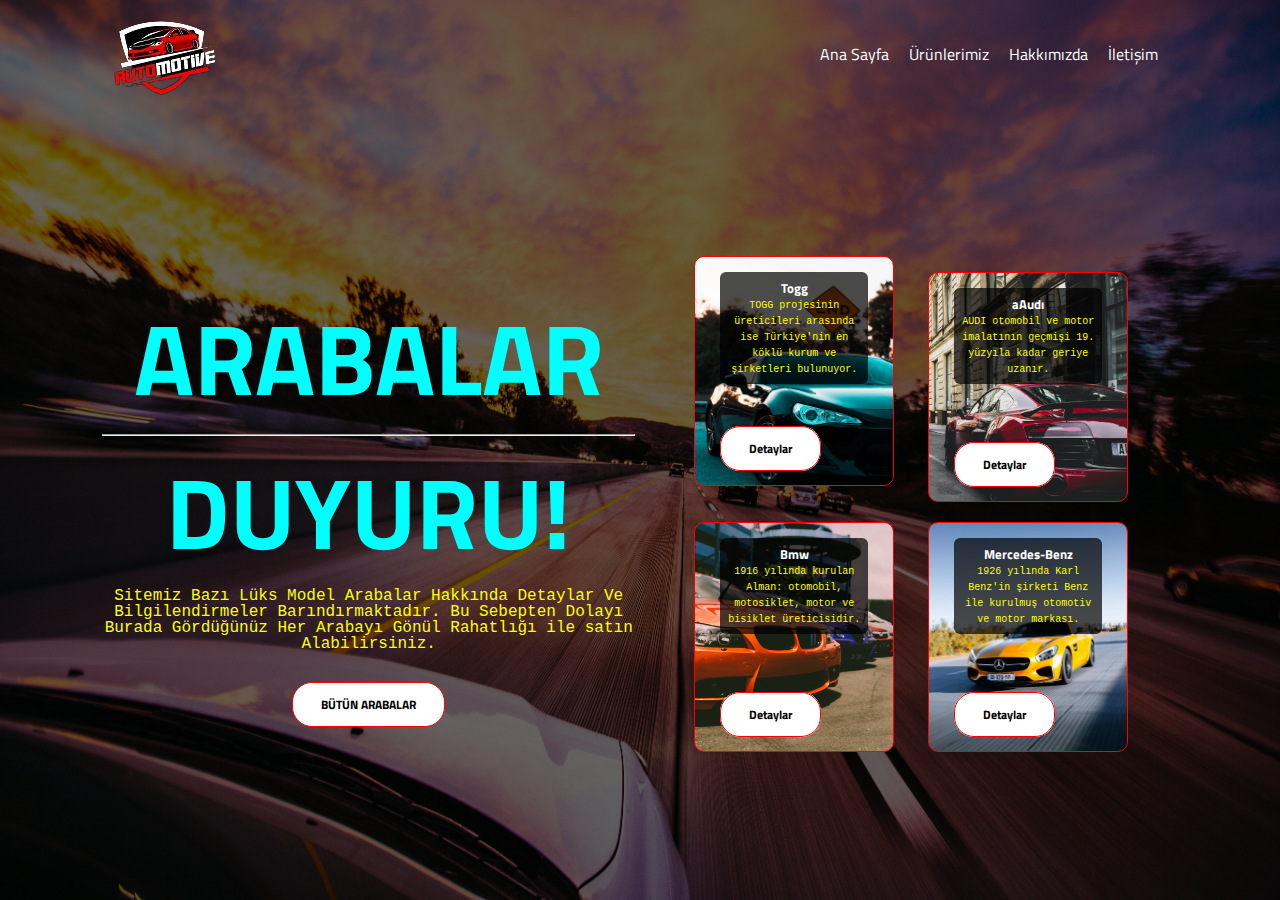
<file: Araba Sitesi Projem/index.html>
<!DOCTYPE html>
<html lang="en">
<head>
    <meta charset="UTF-8">
    <meta name="viewport" content="width=device-width, initial-scale=1.0">
    <link rel="stylesheet" href="https://cdnjs.cloudflare.com/ajax/libs/font-awesome/6.5.1/css/all.min.css" integrity="sha512-DTOQO9RWCH3ppGqcWaEA1BIZOC6xxalwEsw9c2QQeAIftl+Vegovlnee1c9QX4TctnWMn13TZye+giMm8e2LwA==" crossorigin="anonymous" referrerpolicy="no-referrer" />
    <title>MMV</title>
    <link rel="stylesheet" href="style.css">
</head>
<body>
    
    
  

<div class="container">
    <div class="navbar">
        <a href="#">
            <img src="./images/logo.png" alt="logo">
        </a>
        <nav>
            <ul>
                <li><a href="file:///C:/Users/Emre/Desktop/%C4%B0nt%20programlama%20final/index.html">Ana Sayfa</a></li>
                <li><a href="https://regalraptor.com.tr/bayiol.asp">Ürünlerimiz</a></li>
                <li><a href="https://www.dogusgrubu.com.tr/tr/hakkimizda">Hakkımızda</a></li>
                <li><a href="https://www.instagram.com/batunuzz.d/">İletişim</a></li>
                <li><a href="#">
                    <i class="fa-solid fa-bars"></i>
                    <i class="fa-solid fa-house"></i>
                </a>
            </li>
            </ul>
        </nav>
    </div>

    <div class="row">
        
        <div class="col">
           
            
            <h1>ARABALAR
            <hr>
            DUYURU!
            </h1>
            <P class="desc">
Sitemiz Bazı Lüks Model Arabalar Hakkında Detaylar Ve Bilgilendirmeler Barındırmaktadır. Bu Sebepten Dolayı Burada Gördüğünüz Her Arabayı Gönül Rahatlığı ile satın Alabilirsiniz.
            </P>
            <button class="btn">BÜTÜN ARABALAR</button>
        </div>
        <div class="col">
            
            
            <div class="cards">
                
                <div class="card card-1" > 
                    
                    <div class="card-head">
                        <h5>Togg</h5>
                        <p>TOGG projesinin üreticileri arasında ise Türkiye'nin en köklü kurum ve şirketleri bulunuyor. </p>
                    </div>
                    <div class="card-bottom">
                        <a href="https://www.instagram.com/toggotomotiv/" class="btn">Detaylar</a>
                    </div>
                </div>
                <div class="card card-2"> 
                    <div class="card-head">
                        <h5> aAudı</h5>
                        <p> AUDI otomobil ve motor imalatının geçmişi 19. yüzyıla kadar geriye uzanır. </p>
                    </div>
                    <div class="card-bottom">
                        <a href="https://www.audi.com.tr/tr/web/tr.html" class="btn">Detaylar</a>
                    </div>
                </div>
                <div class="card card-3"> 
                    <div class="card-head">
                        <h5>Bmw</h5>
                        <p>1916 yılında kurulan Alman: otomobil, motosiklet, motor ve bisiklet üreticisidir. </p>
                    </div>
                    <div class="card-bottom">
                        <a href="https://www.bmw.com.tr/tr/index.html" class="btn">Detaylar</a>
                    </div>
                </div>
                <div class="card card-4"> 
                    
                    <div class="card-head">
                        
                        <h5>Mercedes-Benz</h5>
                        <p>1926 yılında Karl Benz'in şirketi Benz ile kurulmuş otomotiv ve motor markası.  </p>
                    </div>
                    <div class="card-bottom">
                        <a href="https://www.mercedes-benz.com.tr/passengercars.html?group=all&subgroup=see-all&view=BODYTYPE" class="btn">Detaylar</a>
                        <div class="video">
                            
                        </div>
                    </div>
                </div>
            </div>
        </div>
    </div>
</div>







</body>
</html>
</file>
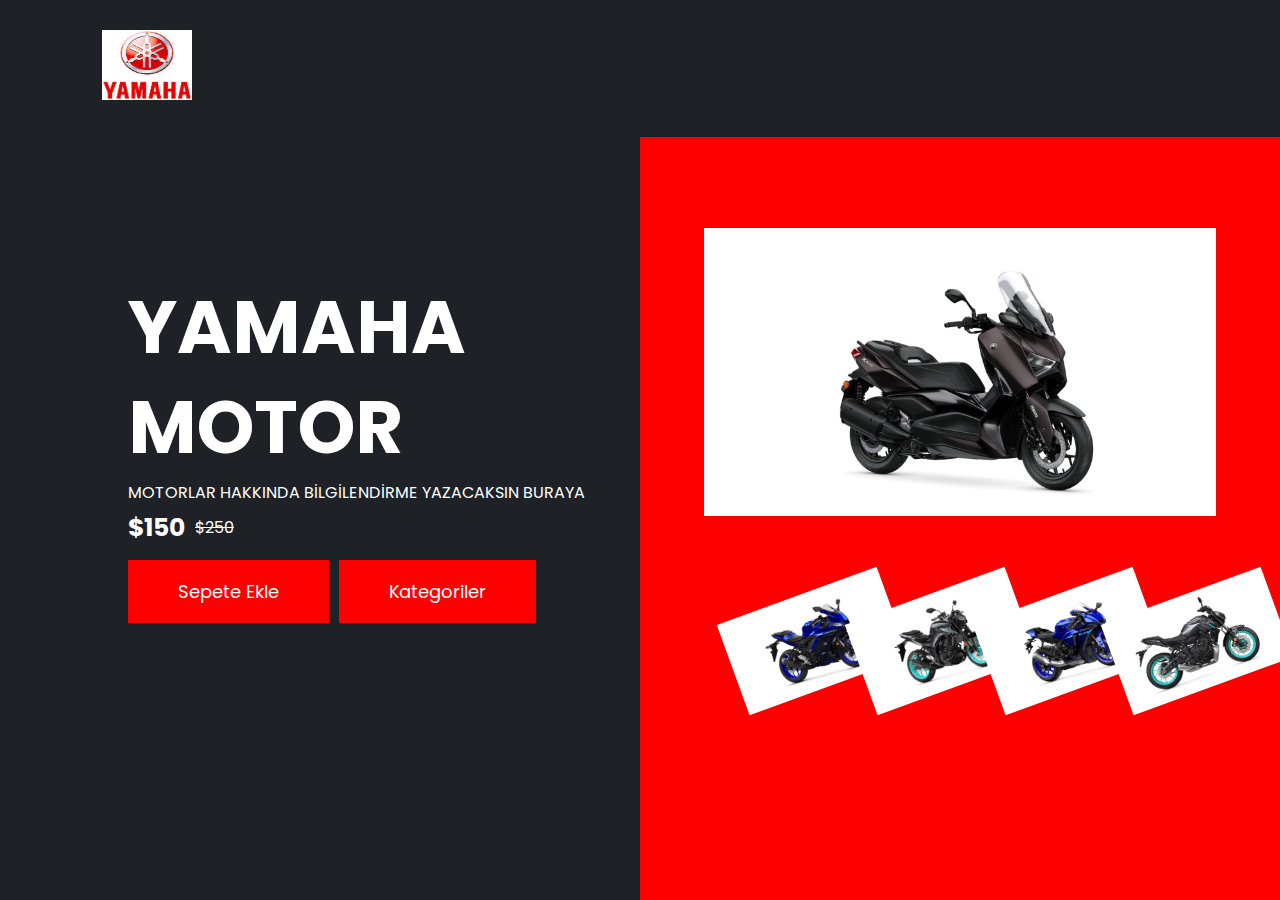
<file: Motor Sitesi Projem/index.html>
<!DOCTYPE html>
<html lang="en">
<head>
    <meta charset="UTF-8">
    <link rel="stylesheet" href="https://cdnjs.cloudflare.com/ajax/libs/font-awesome/6.5.1/css/all.min.css" integrity="sha512-DTOQO9RWCH3ppGqcWaEA1BIZOC6xxalwEsw9c2QQeAIftl+Vegovlnee1c9QX4TctnWMn13TZye+giMm8e2LwA==" crossorigin="anonymous" referrerpolicy="no-referrer" />
    <title>Nike Resmi Sitesi</title>
    <link rel="stylesheet" href="style.css">
</head>
<body>
    <!--    row 2 kutucuğun kapsayıcısı container genel kapsayıcı nav ise iconları ve a etiketlerini kapsıyor    -->

    <div class="container">
        <nav>
            <div class="logo"> <img src="./yamahalogos.jpg" alt="logo" style="width: 90px; height: 70px;">
            </div>

            <div class="nav-links">


                <a href="#">
                    <i class="fas fa-search"></i>
                </a>



                <a href="#">
                    <i class="fas fa-shopping-bag"></i>
                </a>



                <a href="#">
                    <i class="fas fa-bars"></i>
                </a>

            </div>
        </nav>
       
        <div class="row">
            <div class="col-1">
                <h1>YAMAHA <br>MOTOR</h1>

                <!--       BİLGİLENDİRME YAPILACAK KOD KISMI         -->
                <p>MOTORLAR HAKKINDA BİLGİLENDİRME YAZACAKSIN BURAYA</p>

                <div class="price">
                    <h2>$150</h2>
                    <s>$250</s>
                </div>
                <div class="buttons">
                    <button>Sepete Ekle</button>
                    <a href="#">Kategoriler</a>
                </div>
            </div>
            <div class="col-2">
                <div class="feature-img">
                    <img src="MOTOR1.jpg" alt="shoe">
                </div>
                <div class="small-img-wrapper">
                    <div class="small-img">
                        <img src="MOTOR2.jpg" alt="shoeblue">
                    </div>
                    <div class="small-img">
                        <img src="motor3.jpg" alt="shoeblue">
                    </div>
                    <div class="small-img">
                        <img src="motor5.jpg" alt="shoeblue">
                    </div>
                    <div class="small-img">
                        <img src="motor6.jpg" alt="shoeblue">
                    </div>
                </div>
            </div>

        </div>
    </div>



</body>
</html>
</file>
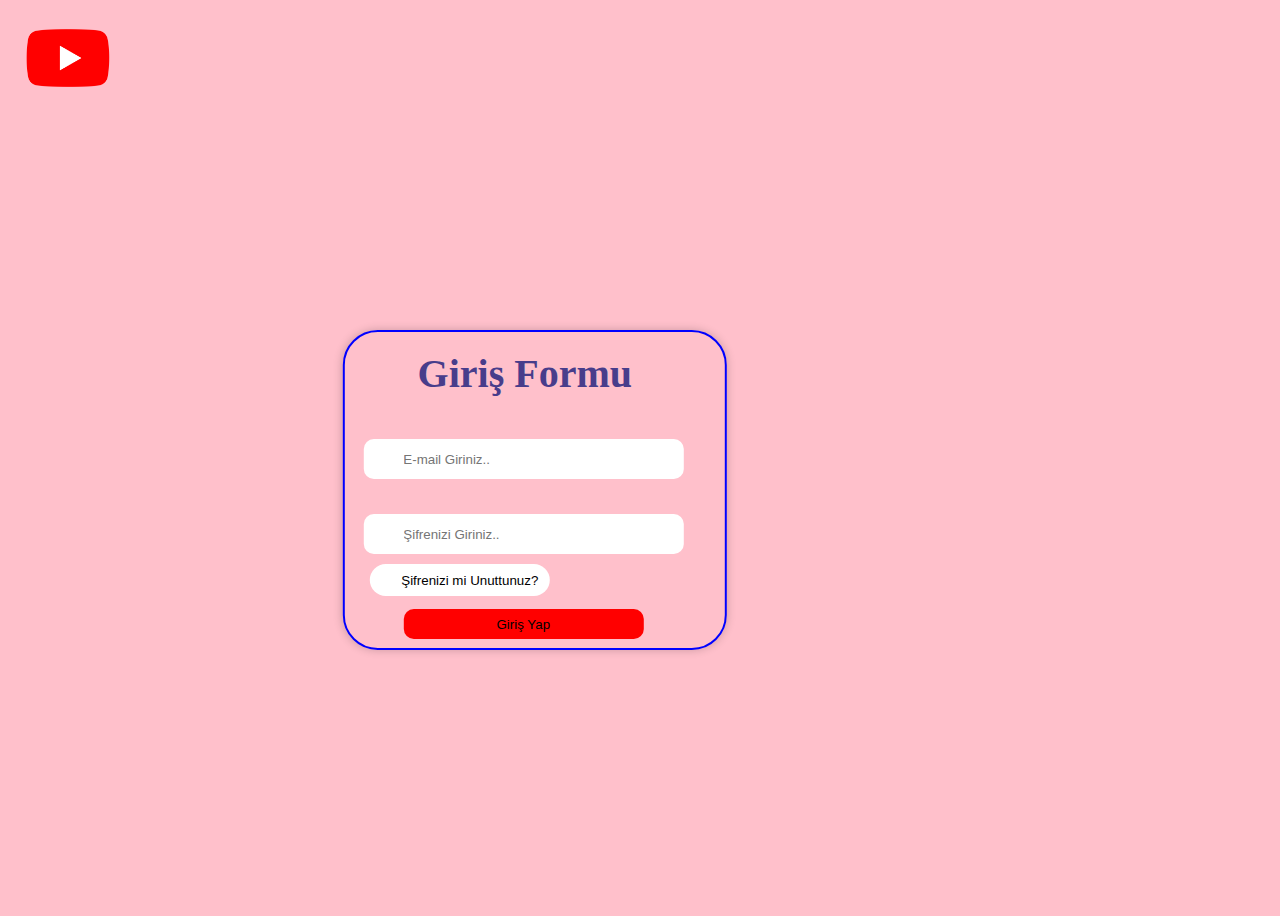
<file: Batuhan yalçın 230501074 ip final/giriş.html>
<!DOCTYPE html>
<html lang="en">
<head>
    <meta charset="UTF-8">
    <meta name="viewport" content="width=device-width, initial-scale=1.0">
    <link rel="stylesheet" href="login.css">
    <title>Giriş Sayfası</title>
</head>
<body>
    <!--      Navbar kapsayıcım div class logo ile youtube logosunu oraya koydum          -->
    <div class="navbar">
        <div class="logo">
            <img src="./image/Youtube_logo.png" alt="Youtube">
        </div>
    </div>
    <!--      Container a bir div daha açtım ve box yazdım bir giriş formu oluşturmak için bir div açıp input form ismi verdim ve inputları yazdım                       -->
    <div class="container">
        <div class="box">
            <h2>Giriş Formu</h2>
            <div class="inputform">
                <form class="form">
                <input type="email" name="email" placeholder="E-mail Giriniz.." required="required">
                <input type="password" name="şifre" placeholder="Şifrenizi Giriniz.." required="required">
                <input type="submit" value="Giriş Yap" class="btn"><a href="youtube.html"></a>
                <button type="submit" class="btn2"> <a href="anasayfa.html">git</a> Şifrenizi mi Unuttunuz?</button>
                
            </form>
            </div>
        </div>
    </div>
</body>
</html>
</file>
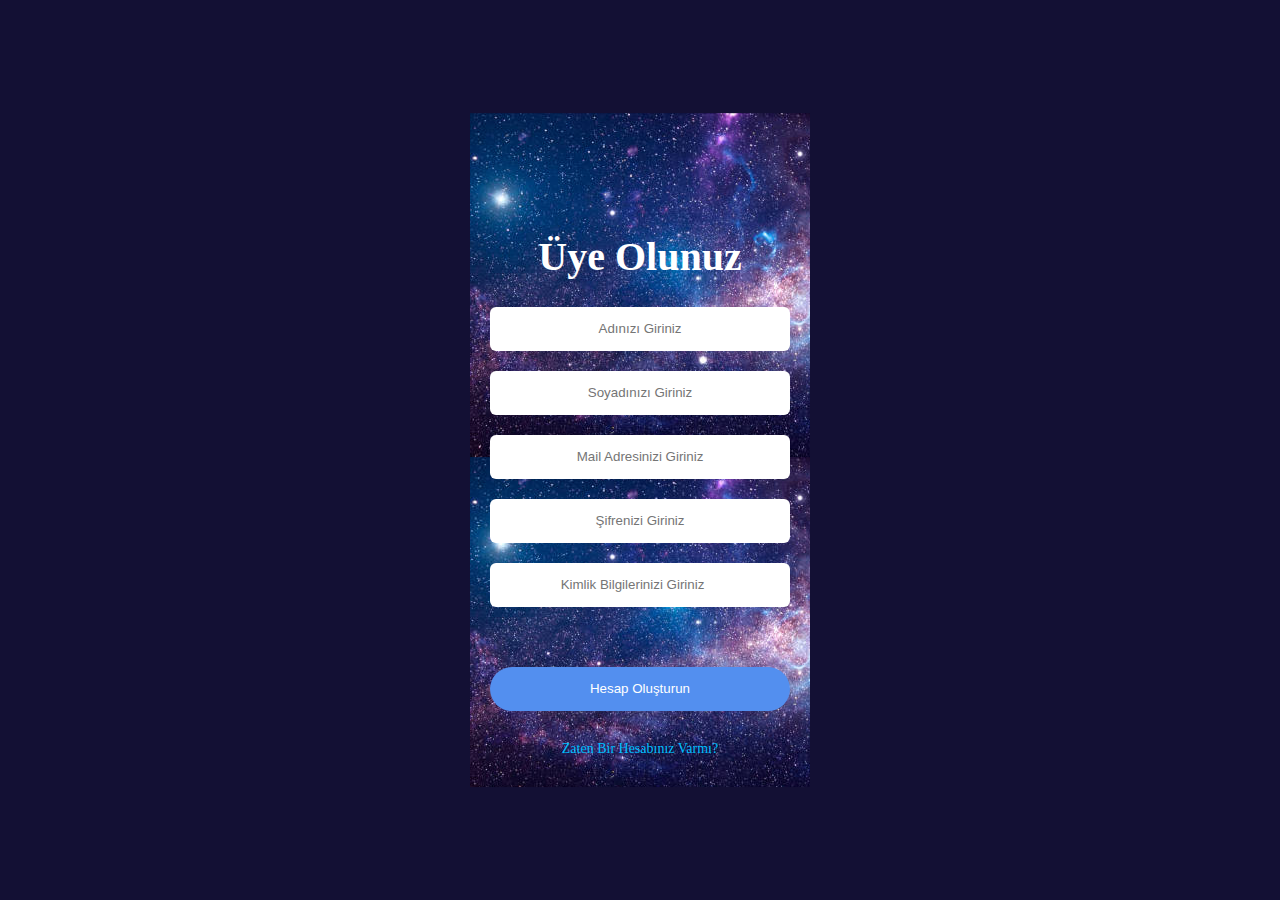
<file: Batuhan yalçın 230501074 ip final/kayıt.html>
<!DOCTYPE html>
<html lang="en">
<head>
    <meta charset="UTF-8">
    <title>Kayıt Sayfası</title>
    <link rel="stylesheet" href="style.css">


</head>
<body>
    
<div class="giris-form">
    <!--         Giris-form kapsayıcı divim               -->
    <!--         Form action yazarak önce formu oluşturdum                                         -->
    <form action="index.html">
        <h1>Üye Olunuz</h1>
        <!--                   İnputlar ile formu açtım placeholder ile kutuların içinde yazılmasını istediğim yazıları girdim 
                               ve inputların hepsine tek bir class verdim çünkü css de hepsini birden düzenlemek için required ile de zorunlu veri girişi sağladım                                                                     -->
        <input type="text" placeholder="Adınızı Giriniz" class="txt" required="required">
        <input type="text" placeholder="Soyadınızı Giriniz" class="txt" required="required">
        <input type="email" name="email" placeholder="Mail Adresinizi Giriniz" class="txt" required="required">
        <input type="password" name="şifre" placeholder="Şifrenizi Giriniz" class="txt" required="required">
        <input type="number" name="tc" placeholder="Kimlik Bilgilerinizi Giriniz" class="txt" required="required">

        <input type="submit" value="Hesap Oluşturun" class="giris-btn">
        <!--     Burda input ile bir buton oluşturdum value yazan yer butonun altında yazacak yazı class verdim css de düzenlemek için a href ilede yönlendirme yaptım                                               -->
        <a href="giriş.html">Zaten Bir Hesabınız Varmı?</a>
    </form>
</div> 
</body>
</html>
</file>
<file: Araba Sitesi Projem/style.css>
@import url('https://fonts.googleapis.com/css2?family=Roboto:wght@100&family=Titillium+Web:wght@400;700&display=swap');

* {
    margin: 0;
    padding: 0;
    box-sizing: border-box;
    font-family: 'Roboto', sans-serif;
font-family: 'Titillium Web', sans-serif;
}

.container{
    padding-left: 8%;
    padding-right: 8%;
    background-image: linear-gradient(rgba(0, 0, 0, 0.6),rgba(0, 0, 0, 0.6)),url(./images/bg.png);
    background-position: center;
    background-size: cover;
    height: 100vh;
    width: 100%;

}

p{
    font-size: 10px;
    color: yellow;
    line-height: 16px;
    font-family: Courier New;
}

.btn{
   padding: 12px 28px;
   font-size: 12px;
   font-weight: 700;
   margin-top: 30px; 
   cursor: pointer;
   color: #000;
   background-color: #fff;
   border-radius: 20px;
   border: 1px solid red;
   text-decoration: none;
   transition: ease 0.5s;

}

.btn:hover{
    background-color: #000;
    color: #fff;
    border-color: #fff;
}

.navbar{
   
    height: 12%;
    display: flex;
    justify-content: space-between;
    align-items: center;
}

nav ul{
    list-style: none;
    column-gap: 20px;
    display: flex;
}



nav ul li a{
    color: #fff;
    text-decoration: none;
    transition: ease 0.5s;
}

nav ul li a:hover{
    color: #000;
    text-decoration: none;
}

.row{
    display: flex;
    align-items: center;
    column-gap: 10px;
    height: 88%;
}

.col{
    flex-basis: 50%;
    text-align: center;

}

h1{
    color: #fff;
    font-size: 100px;
}

.desc{
    font-size: 16px;
}

.cards{
    max-width: 500px;
    margin: auto;

}

.card{
    width: 200px;
    height: 230px;
    display: inline-block;
    background-position: center;
    background-size: cover;
    border-radius: 10px;
    padding: 15px 25px;
    cursor: pointer;
    border: 1px solid red;
    position: relative;
    margin: 10px 15px;
    transition: ease 0.5s;
}

.card:hover{
    transform: translateY(-10px);
    border-color: #fff;
}

.card .card-head{
    background-color: rgba(0, 0, 0, 0.7);
    color: #fff;
    padding: 6px;
    border-radius: 6px;
}

.card .card-bottom{
    position: absolute;
    bottom: 26px;
}

.card.card-1{
    background-image: url(./images/pic-1.png);
}

.card.card-2{
    background-image: url(./images/pic-2.png);
}

.card.card-3{
    background-image: url(./images/pic-3.png);
}

.card.card-4{
    background-image: url(./images/pic-4.png);
}

h1{
    color: aqua;
}



/* display:flex; ekrandaki yazıları yan yana getirir
/* column-gap: 20px; ekrandaki yazılar bitişikken 20px uzaklaştırır
/* transition: ease 5s; butonlara mausu götürünce hızlı geçiş yapar
/* line-height: 16px; satır yüksekliği 16px demek
/* flex-basis: 50%; reft ve right olarak ayırınca yarı yarıya kullanım alanı sunar.
/* line-height:16px; Yazıların arasındaki boşluk 16px demek
/* border-radius: 20px; butonun köşesini 20px dikdörtgen yapar
/* border: 1px solid red; butonun 1piksellik köşe rengini kırmızı yapar
/ background-size: cover; resmi tam alır sığdırma yapar
/
</file>
<file: Motor Sitesi Projem/style.css>
@import url('https://fonts.googleapis.com/css2?family=Poppins:wght@300;400;500;600;700&family=Roboto:wght@100&family=Titillium+Web:wght@700&display=swap');

*{
    margin: 0;
    padding: 0;
    box-sizing: border-box;
    font-family: "Poppins", sans-serif;
}

.container{
    width: 100%;
    height: 100vh;
    background-color: #1e2227;
    color: #fff;
}

/* nava verdiğim display flex iconları yan yana logonun 5 piksel falan sağına getirdi*/
/* justify-content: space-between; ile iconları en sağ üst köşeye hizaladım */
/* align-items: center; ile iconları sağ en üst köşede ortaladım */
nav{
    background-color: #1e2227;
    display: flex;
    justify-content: space-between;
    align-items: center;
    padding: 30px 8%;
    position: fixed;
    top: 0;
    width: 100%;
    z-index: 1;
    
}

/* display flex ile önce hizalamayı aktif ettim column gap ile de 20 px tüm iconları birbirinden uzaklaştırdım */
/* nav etiketinin içindeki nav-links klasındaki herşeye uygula demekttir bu     <!--!        nav .nav-links{}       !--!>                */
nav .nav-links  {
display: flex;
column-gap: 20px;
}

nav .nav-links a {
    color: #fff;
    font-size: 26px;
    text-decoration: none;
}

.logo{
    cursor: pointer;
   
}

/*          row ve row.col-1 clasının içine yazdığım şeyler h1 etiketi yazdığımda görülmüyordu onu görülür yapmak için yazıldı flex direction a kadar display flex e kadar olan  */
.row{
    height: 100%;
    width: 100%;
    display: flex;
}
/*             flex-basis: 50%; ile col-1 clası ile col-2 clasına sayfada yarı yarıya yer ver demek                   */
.row .col-1,
.row .col-2 {
    flex-basis: 50%;
    height: 100%;
    display: flex;
    justify-content: center;
    flex-direction: column;
}
/*           burda padding left 8% verme sebebim paragraf ve h1 etiketi altında yazdıklarım logo ile aynı hizaya gelsin diye          */
.row .col-1{
    padding-left: 10%;
}


/*                                      Line height satır aralığı demek        margin bottom alttan yüksekliği demek                                                                                        */
.row .col-1 h1{
    font-size: 74px;
    line-height: 100px;
    margin-bottom: 5px;
}
/*         burda padding-right 10px verme sebebim 2. kutu ile yani ayakkabı resimlerinin olduğu yer ile arasının 10px uzaklaşması için                                                                                                                          */
.row .col-1 p{
    padding-right: 10px;
    line-height: 1.4;
}
/*         burda display flex ile 150$ ve 250$ ı yan yana getirdim align items center flex end ile de 250 doları 150 doların sağ altına koydum ama çok azcık altı, üstlü 
sayıdaki gibi  column-gap: 10px; ile ise 150$ ve 250$ ın aralarını 10 px açtım       margin-top: 10px; ile ise paragraf ile arasında yukarıdan 10pxlik arasını açtım                                                                                                                                                                 */
.row .col-1 .price{
    display: flex;
    align-items: flex-end;
    column-gap: 10px;
    margin-top: 10px;
}

.row .col-1 h2{
    font-size: 25px;
    line-height: 1;
}
/*     display: flex; ile butonları yan yana getirdim  column-gap: 10px; ile aralarına 10 px boşluk açtım        
       flex-wrap: wrap;            sıkışma olduğunda alt alta at butonları dedim                                                                                                                                        */
.row .col-1 .buttons {
   display: flex;
   column-gap: 10px;
   flex-wrap: wrap;
}

        /* text-decoration: none; deme sebebimiz birisi a etiketi olduğu için altındaki çizgiyi kaldırır
            padding: 18px 50px; üstten alttan 18px sağdan soldan 50px büyüt dedim butonları     
            border: none; köşeliklerini yok ettim
             margin-top: 20px;  ile 150$ 250$ yazısıyla yukarıdan 20 px uzaklaş dedim */
             
                                                                                     
 .col-1 .buttons button,    
.col-1 .buttons a {
    display: inline-block;
    width: fit-content;
    padding: 18px 50px;
background: red;
border: none;
color: #fff;
font-size: 18px;
margin-top: 20px;
text-decoration: none;
cursor: pointer;

 }

 /*       transform: translateY(-5px); kutuya mausu götürdüğümde -5px üste doğru oynuyor kutu                                                          */
 .col-1 .buttons button:hover,    
 .col-1 .buttons a:hover {
    background-color: #aa0505;
    transform: translateY(-5px);
  }

.col-2{
background: red;
position: relative;
}

  .col-2 .feature-img{
    width: 100%;
    text-align: center;

  }
/*      transform: rotate(-20deg); demek ayakkabıyı -20 derece yamult demek ayakkabı başta düzdü ama sonra çapraz hale geldi bunla                                                    */
  .col-2 .feature-img img{
    width: 80%;

  }
/*          transform:  rotate(0); Fareyi götürdüğümde ayakkabıyı düz hale getir rotate aldırma demek */
  .col-2 .feature-img img:hover{
    transform:  rotate(0);
    
  }

.small-img-wrapper{
display: flex;
width: 80%;
margin: 70px auto 0;
align-items: center;
justify-content: space-around;
}

.small-img{
    width: 80px;
    height: 80px;
}

.small-img img{
    width: 170px;
    transform: rotate(-20deg);

}
</file>
<file: Batuhan yalçın 230501074 ip final/login.css>
{
    margin: 0;
    padding: 0;
    box-sizing: border-box;
}

/*          
body yani tüm sayfaya 100% yükseklik 100vh genişlik verdim ve arkaplanını pembe yaptım vh demek100px yükselikte olan bir sayfadaki genişliği 10px verir
*/
body{
    width: 100%;
    height: 100vh;
    background-color: pink;
}

/ !  Navbar Start /

/* 
.navbar
yükseklik 100%
genişlik 20%
display flex demek kutuya sığması için boyutları büyütmeye ya da küçültmek için kullanılır
align items center ile flex kapsayıcının içindeki öğeleri   çarpraz eksenine göre ortalı bir şekilde sıralamaya yarar
justify content space between ile ekseninin başlangıç yani start pozisyonuna son hat ise end e göre konumlamada kullandım
paddingini yani kenarlığı ile içeriği arasındaki boşluğunu 40px verdim
*/
.navbar{
    width: 100%;
    height: 20%;
    display: flex;
    align-items: center;
    justify-content: space-between;
    padding: 40px;
    box-shadow: 2px 2px 10px rgba(0, 0, 0, 0.3);
}
/* .logo
yükseklik 120px
genişlik 100px
display flex demek kutuya sığması için boyutları büyütmeye ya da küçültmek için kullanılır
align items center ile flex kapsayıcının içindeki öğeleri ortalamada kullandım
justify content center ile kutu içerisini ortaladım
*/
.logo{
    width: 120px;
    height: 100px;
    display: flex;
    align-items: center;
    justify-content: center;
}
/* 
.logo img

logo divinin içindeki img fotoğrafın yüksekliği 70% genişliği otomatik ayarlamasını yazdıran kod
*/
.logo img{
    width: 70%;
    height: auto;
}

/ ! container start */
/* 
.container
container yani inputların kapsayıcısı 
yüksekliği 100%
genişliği 80%
display flex ile boyut küçültme büyültme özelliği aktif
align items center ile flexin içindeki öğeleri ortaladım
justify content center ile kutu içerisini ortaladım

*/
.container{
    width: 100%;
    height: 80%;
    display: flex;
    align-items: center;
    justify-content: center;
}
/* .box
inputların classı
margin top ile yukarıdan boşluğunu -120px verdim
margin left ile soldan 10px boşluk bıraktım 
padding ile kenarlık ve içeriği arasında ki boşluğu üstten alttan 8 sağdan soldan 30px verdim
top 50% left 50% ile hizalama yaptım 
nesnelerin konumunu değiştirmek için transform translate verdim
padding inline end inputların sağ tarafından 50px boşluk bıraktım
yükseklik 300px
genişlik 300px
border tablo yani 2px olsun solid düz çizgi olsun ve darkblue rengi olsun dedim
border radius ile tablonun kenarlıklarını 35px yumuşattım
display flex verdim ki genişlik verirken margin padding vs. de vermek için
flex direction column ile formun içindeki inputları yazıları ve etiketleri düzenli hale getirdim
gap ile aradaki boşluğu 2px verdim
align items center ile ortalama verdim 
position absolute ile sayfaya göre konumlandırma verdim
border rengini mavi yaptım
*/
.box{
    margin-top: -120px;
    margin-left: 10px;
    padding: 8px 30px;
    top: 50%;
    left: 50%;
    transform: translate(-80%,-0);
    padding-inline-end: 50px;
    width: 300px;
    height: 300px;
    border: 2px solid darkblue;
    border-radius: 35px;
    box-shadow: 0 0  10px rgba(0, 0, 0, 0.2);
    display: flex;
    flex-direction: column;
    gap: 2px;
    align-items: center;
    position: absolute;
    border-color: blue;
}
/* 
h2 başlığına aşşağıdan boşluk bıraktım 10px
top ile yukarıdan 10px bıraktım 
font weight ile yazı tipinin kalınlığını 600 yaptım
*/
.box h2{
    font-size: 40px;
    font-weight: 600;
    margin-top: 10px;
    margin-bottom: 10px;
    color: darkslateblue;
}
/*  .inputform
inputların classına yükseklik 100% verdim
yukarıdan 30px boşluk bıraktım 
*/
.inputform{
    width: 100%;
    margin-top: 30px;
}
/* .form 
flex direction column ile formun içindeki etiketleri düzenli hale getirdim
gap ile 20px boşluk bıraktım
align items center ile ortalama yaptım
*/
.form{
    display: flex;
    flex-direction: column;
    gap: 20px;
    align-items: center;
}
/* 
inputform classındaki inputlar
margin right ile sağdan 3px boşluk verdim
bottom ile aşşağıdan 15px boşluk verdim
yüksekliği 80% verdim
genişliği 30px verdim
kenarlıkları 10px yumuşattım
1pxlik tablo kalınlığı düz çizgi rgba renkleri verdim
outline none ile sınırdaki çizgileri yok saydım
padding ile kenarlık ve içeriği üstten alttan 5px sağ soldan 40px boşluk yaptım
border none ile tablo halinden çıkardım
display block yapıp block etiketine aldım
*/
.inputform input{
    margin-right: 3px;
    margin-bottom: 15px;
    width: 80%;
    height: 30px;
    border-radius: 10px;
    border: 1px solid rgba(0, 0, 0, 0.2);
    outline: none;
    padding: 5px 40px;
    border: none;
    display: block;
}

/*              BUTON BAŞLANGIÇ                */

/* .btn 
 transition: all ease-in-out 0.5s; demek yavaş başlangıç ve bitiş yapmaya yarıyor
*/
.btn{
    margin-top: 7px;
    width: 50%;
    height: 30px;
    border-radius: 20px;
    border: 0;
    background-color: red;
    cursor: pointer;
    margin-top: 20px;
    transition: all ease-in-out 0.5s;
}

.btn a{
    color: #fff;
    text-decoration: none;
    font-weight: bold;
}

.btn2 a{
    color: #fff;
    text-decoration: none;
    font-weight: bold;
}
/* .btn:hover 
 transform: translateY(-4px); demek giriş yap butonuna basınca aşşağıdan yukarı doğru butonu oynatıyor
*/
.btn:hover{
    background-color: rgb(242, 70, 70);
    transform: translateY(-4px);
}
/* .btn2 
şifrenizi mi unuttunuz butonu
margin top ile yukarıdan 60px boşluk verdim 
yüksekliği 60% verdim
genişliği 32px verdim
kenarlıkları 30px yaptım radius ile
border ı 0 verdim
arka planı fff ile beyaz yaptım
cursor ile tıklama özelliği verdim
margin top ile bidaha boşluk verdim -130px
right ile sağdan 130px boşluk verdim
text decoration none ile altyazıyı kaldırdım 
borderı kapattım none ile
*/
.btn2{
    margin-top: 60px;
    width: 60%;
    height: 32px;
    border-radius: 30px;
    border: 0;
    background-color: #fff;
    cursor: pointer;
    margin-top: -130px;
    margin-right: 130px;
    transition: all ease-in-out 0.5s;
    text-decoration: none;
    border: none;
}

.btn2:hover{
    background-color: deeppink;
    transform: translateY(-4px);
}
</file>
<file: Batuhan yalçın 230501074 ip final/style.css>
/* body e margin padding 0 verdim ki sayfada üst tarafta kalan boşluklar kaldırılsın ve sayfanın en üstünden başlansın diye */

body{
    margin: 0;
    padding: 0;
    background: #131034;
}

/* Giris-form 

css'imde yükseklik 300px verdim text align center ile metinleri ortaya hizaladım 
   position absolute ile mutlak pozisyon verdim yani formlarımı sayfaya göre konumlandırmasını istedim 
   top 50% left 50% transform: translate(-50%,-50%); ile formlarımı sayfanın ortasına hizaladım 
   tranform translate özelliği demek nesnenin konumunu değiştirmek veya nesneyi kaydırmak için kullanmak demektir
   overflow özelliği ile eğerki içerikte yazanlar belirtilen bir alana sığmıyorsa veya taşacak gibiyse owerflow hidden vererek taşmayı engellersin bende taşma ihtimaline
   karşılık owerflow hidden verdim giris-form a
*/

.giris-form{
    width: 300px;
    padding: 20px;
    text-align: center;
    background: url(./image/arkaplan3.jpg);
    position: absolute;
    top: 50%;
    left: 50%;
    transform: translate(-50%,-50%);
    overflow: hidden;
}
/* Giris Form h1
Üye olunuz yazısının rengi beyaz margin top yani yukarıdan boşluğu 100px olsun font büyüklüğü 40px olsun dedim
 */
.giris-form h1{
    color: #fff;
    margin-top: 100px;
    font-size: 40px;
}
/* Giris-form input
display block yazarak genişlik ve yükseklik ayarlamaya izin verdim 
yükseklik 100% verdim üstten alttan 0 sağdan soldan 16 px padding verdim 
padding ise elementin kenarlığı ile içeriği arasında verdiğim boşluk demek
genişliği 44px verdim inputun içindeki yazıları text align center ile ortaladım border none ile inputların kenarlıklarını kaldırdım
box sizing verme sebebim ise input etiketlerine genişliğine ve yüksekliğine padding ve border ı dahil etmek için bu olmazsa padding ve border yazsam da
saymayacaktı
*/
.giris-form input{
    display: block;
    width: 100%;
    padding: 0 16px;
    height: 44px;
    text-align: center;
    box-sizing: border-box;
    border: none;
}
/*        .txt
   inputlara verdiğim txt classı ile marginine        20px verdim çünkü inputların arasındaki boşluğu
             genişletmek içindi
             border radius ile yuvarlak kenar özelliği verdim yani 6 piksellik kenarlarını yumuşattım        
*/
.txt{
    margin: 20px 0;
    border-radius: 6px;
}
/* .giris-btn 
hesap oluşturun butonunu margin top ile yukarıdan boşluğunu 60px verdim
margin bottom ile aşşağıdan 20 piksel boşluk verdim 
background yani arkaplanını mavi renk # diez ile verdim
rengini beyaz yaptım 
border radius yani kenar özelliklerini 44px yumuşattım
cursor pointer ile tıklama özelliği verdim
transition 0.8 ile de üzerine tıklandığında yavaşlamasını sağladım 
display block etiketi altına aldım.
  */
.giris-btn{
    margin-top: 60px;
    margin-bottom: 20px;
    background: #538fef;
    color: #fff;
    border-radius: 44px;
    cursor: pointer;
    transition: 0.8s;
    display: block;
    
}
/* giris btn:hover demek fareyi götürdüğümüzde olacak işlemler demektir
transform scale butonun fareyi götürünce yatay ve dikey boyutlarını değiştirmek için kullandım
*/
.giris-btn:hover{
    transform: scale(0.96);
    background: #fff;
    color: #538fef;

}
/*  giris-form a 
text decoration none ile yazının altında yazan çizgiyi kaldırdım
a etiketindeki yazının rengini deepskyblue yaptım
yazı büyüklüğünü 14px verdim
paddingini yani kenarlığı ile içeriği arasındaki boşluğu 10px verdim
transition 0.8s ile üzerine gelince yavaşça gelmesini sağladım 
display block ile block etiketi altına aldım.
*/
.giris-form a{
    text-decoration: none;
    color: deepskyblue;
    font-size: 14px;
    padding: 10px;
    transition: 0.8s;
    display: block;
}
/* giris-form a:hover
fareyi üzerine götürdüğümüzde a etiketinin renginin deeppink olmasını sağladım 
*/
.giris-form a:hover{
    color: deeppink;

}

/*  top: 50%;
    left: 50%;
    transform: translate(-50%,-50%);
   formu ortaya hizalamayı böyle yaptım hizalama kodları bunlar 

   overflow: hidden; taşmaları engeller
   display: block; inputları alt alta hizalayan kod
   padding: 0 16px; üstten alttan 0 sağdan soldan 16px yazıları uzaklaştırdı
   text-align: center; ile yazıları ortaladım inputun içindeki
   box-sizing: border-box; inputların hepsini hizaladı eşit konuma getirdi
   border: none; köşelikleri kaldırdım bunla
   border-radius: 6px; inputların köşeliklerini 6px düzleştirdim

   giris btn nin içindeki
   margin-top: 60px; şifrenizi giriniz inputu ile 60 piksel uzaklaş diyorum ve aşşağı indiriyorum hesap oluşturun butonunu
   margin-bottom: 20px; zaten bir hesabınız varmı yazısı ile margin bottom diyerek aşşağıdaki ile 20 px uzaklaş dedim
   cursor: pointer; tıklama özelliğini aktif ettim


   .giris-btn:hover{ 
    transform:scale(0.96 demek fareyi götürdüğümde içine doğru gitmesini 0.96 hızda istemek demek

    .giris form a içine yazdıklarım 
    text-decoration: none; demek zaten bir hesabınız varmı yazısının altındaki çizgiyi kaldır dedim
</file>
